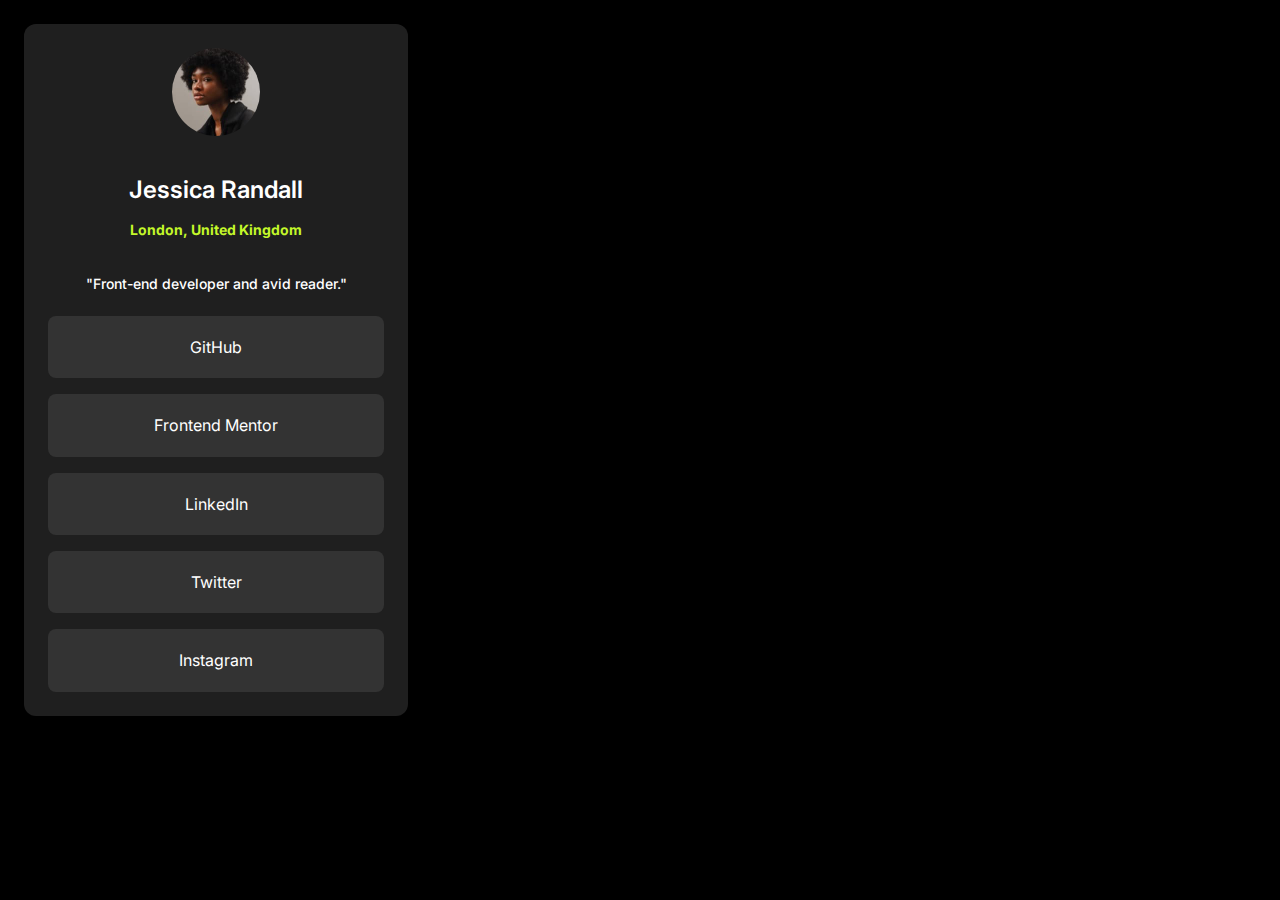
<file: docs/index.html>
<!DOCTYPE html><html lang="en"><head><meta charset="UTF-8"><link rel="icon" type="image/svg+xml" href=""><meta name="viewport" content="width=device-width,initial-scale=1"><link rel="preconnect" href="https://fonts.googleapis.com"><link rel="preconnect" href="https://fonts.gstatic.com" crossorigin><link href="https://fonts.googleapis.com/css2?family=Inter:wght@100..900&display=swap" rel="stylesheet"><title>Social link profile</title><script type="module" crossorigin src="./assets/index-YEHs5ot8.js"></script><link rel="stylesheet" crossorigin href="./assets/index-DWBQYsoL.css"></head><body><main class="main"><div class="card"><img class="card__image" src="[data-uri]" alt="Avatar avatar-jessica"><h1 class="title">Jessica Randall</h1><h3 class="text-green">London, United Kingdom</h3><p class="text">"Front-end developer and avid reader."</p><div class="buttons"><a class="button" href="#">GitHub</a> <a class="button" href="#">Frontend Mentor</a> <a class="button" href="#">LinkedIn</a> <a class="button" href="#">Twitter</a> <a class="button" href="#">Instagram</a></div></div></main></body></html>
</file>
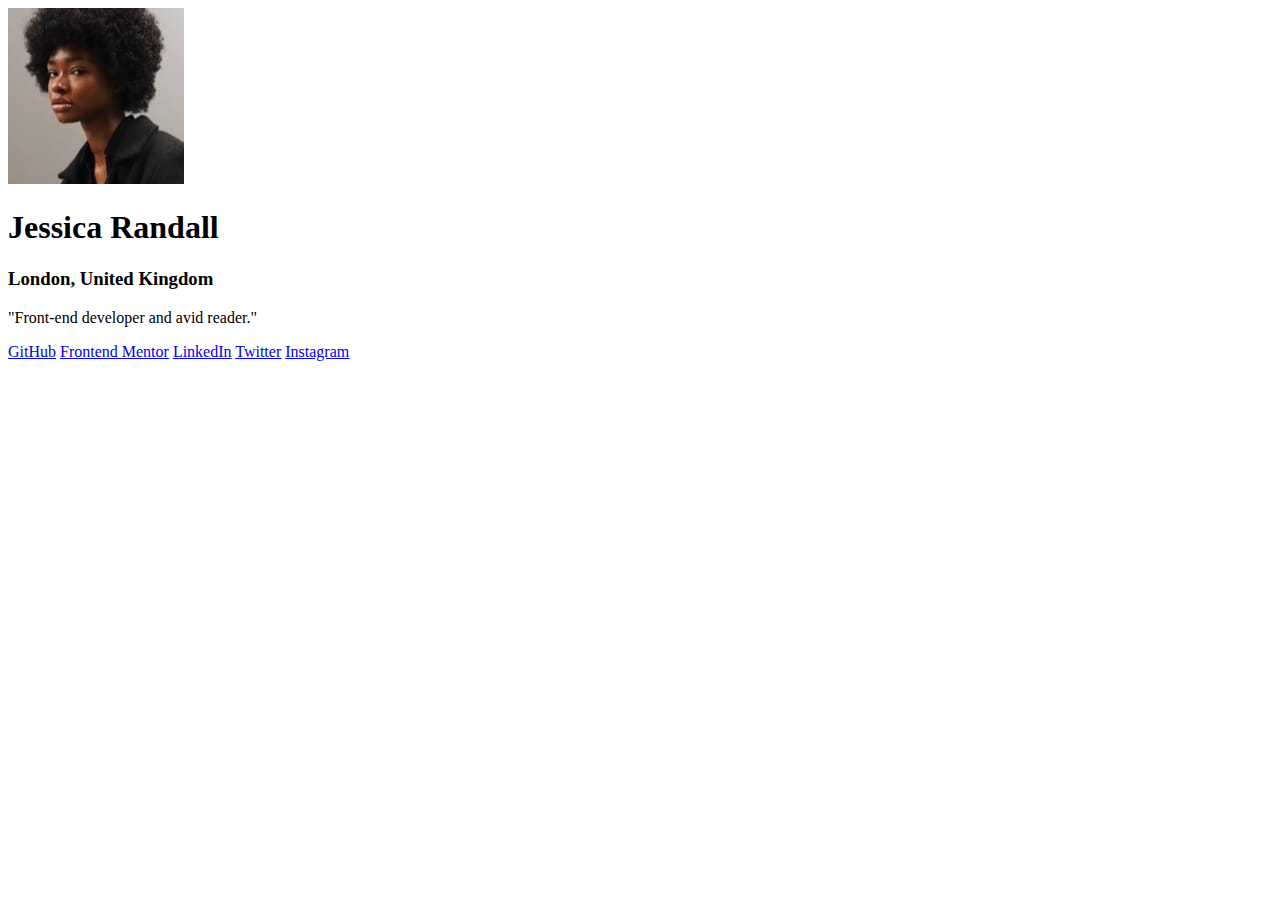
<file: src/index.html>
<!DOCTYPE html>
<html lang="en">
  <head>
    <meta charset="UTF-8" />
    <!-- PON UN FAVICON!!! -->
    <link rel="icon" type="image/svg+xml" href="" />
    <meta name="viewport" content="width=device-width, initial-scale=1.0" />
    <link rel="preconnect" href="https://fonts.googleapis.com" />
    <link rel="preconnect" href="https://fonts.gstatic.com" crossorigin />
    <link
      href="https://fonts.googleapis.com/css2?family=Inter:wght@100..900&display=swap"
      rel="stylesheet"
    />
    <!-- CAMBIA EL TITLE!!! -->
    <title>Social link profile</title>
  </head>
  <body>
    <main class="main">
      <div class="card">
        <img
          class="card__image"
          src="./assets/images/avatar-jessica.jpeg"
          alt="Avatar avatar-jessica"
        />
        <h1 class="title">Jessica Randall</h1>
        <h3 class="text-green">London, United Kingdom</h3>
        <p class="text">"Front-end developer and avid reader."</p>
        <div class="buttons">
          <a class="button" href="#">GitHub</a>
          <a class="button" href="#">Frontend Mentor</a>
          <a class="button" href="#">LinkedIn</a>
          <a class="button" href="#">Twitter</a>
          <a class="button" href="#">Instagram</a>
        </div>
      </div>
    </main>

    <script type="module" src="./js/index.js"></script>
  </body>
</html>
</file>
<file: docs/assets/index-DWBQYsoL.css>
html{-webkit-text-size-adjust:100%;line-height:1.15}body{margin:0}main{display:block}h1{font-size:2em;margin:.67em 0}hr{-webkit-box-sizing:content-box;box-sizing:content-box;height:0;overflow:visible}pre{font-family:monospace,monospace;font-size:1em}a{background-color:transparent}abbr[title]{border-bottom:none;text-decoration:underline;-webkit-text-decoration:underline dotted;text-decoration:underline dotted}b,strong{font-weight:bolder}code,kbd,samp{font-family:monospace,monospace;font-size:1em}small{font-size:80%}sub,sup{font-size:75%;line-height:0;position:relative;vertical-align:baseline}sub{bottom:-.25em}sup{top:-.5em}img{border-style:none}button,input,optgroup,select,textarea{font-family:inherit;font-size:100%;line-height:1.15;margin:0}button,input{overflow:visible}button,select{text-transform:none}[type=button],[type=reset],[type=submit],button{-moz-appearance:button;appearance:button;-webkit-appearance:button}[type=button]::-moz-focus-inner,[type=reset]::-moz-focus-inner,[type=submit]::-moz-focus-inner,button::-moz-focus-inner{border-style:none;padding:0}[type=button]:-moz-focusring,[type=reset]:-moz-focusring,[type=submit]:-moz-focusring,button:-moz-focusring{outline:1px dotted ButtonText}fieldset{padding:.35em .75em .625em}legend{-webkit-box-sizing:border-box;box-sizing:border-box;color:inherit;display:table;max-width:100%;padding:0;white-space:normal}progress{vertical-align:baseline}textarea{overflow:auto}[type=checkbox],[type=radio]{-webkit-box-sizing:border-box;box-sizing:border-box;padding:0}[type=number]::-webkit-inner-spin-button,[type=number]::-webkit-outer-spin-button{height:auto}[type=search]{-moz-appearance:textfield;appearance:textfield;-webkit-appearance:textfield;outline-offset:-2px}[type=search]::-webkit-search-decoration{-webkit-appearance:none}::-webkit-file-upload-button{-webkit-appearance:button;font:inherit}details{display:block}summary{display:list-item}template{display:none}[hidden]{display:none}*,:after,:before{-webkit-box-sizing:border-box;box-sizing:border-box}img{display:block;max-width:100%}ul{list-style:none;margin-bottom:0;margin-top:0;padding-left:0}a{color:inherit;text-decoration:none}html{scroll-behavior:smooth}body{background-color:#000;font-family:Inter,sans-serif}.card{-webkit-box-orient:vertical;-webkit-box-direction:normal;-webkit-box-align:center;-ms-flex-align:center;align-items:center;background-color:#1f1f1f;border-radius:.75rem;display:-webkit-box;display:-ms-flexbox;display:flex;-ms-flex-direction:column;flex-direction:column;padding:1.5rem;width:327px}.card__image{border-radius:100rem;margin-bottom:1.5rem;width:5.5rem}@media screen and (min-width:1024px){.card{width:384px}}.text-green{color:#c4f82a;font-weight:700}.text,.text-green{font-size:.875rem;margin-bottom:24px}.text{color:#fff;font-weight:500}.buttons{-webkit-box-orient:vertical;-webkit-box-direction:normal;display:-webkit-box;display:-ms-flexbox;display:flex;-ms-flex-direction:column;flex-direction:column;gap:1rem;text-align:center;width:100%}.button{background-color:#333;border-radius:.5rem;color:#fff;padding-block:1.375rem}@media (hover){.button:hover{background-color:#c4f82a;color:#333}}.title{color:#fff;font-size:1.5rem;font-weight:600;margin-bottom:.25rem}.main{padding:1.5rem}
</file>
